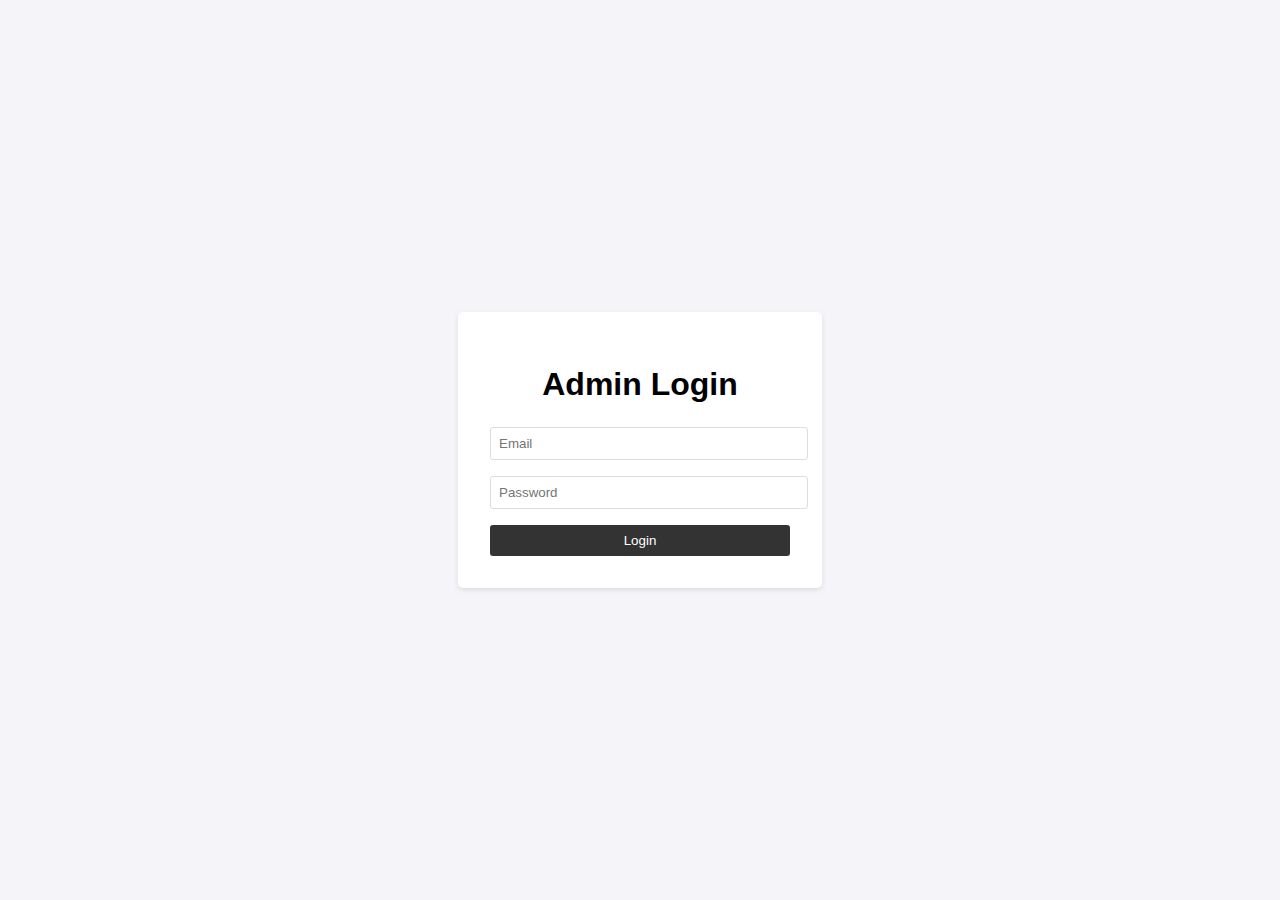
<file: src/main/resources/static/html/admin-login.html>
<!DOCTYPE html>
<html lang="en">
<head>
    <meta charset="UTF-8">
    <meta name="viewport" content="width=device-width, initial-scale=1.0">
    <title>Admin Login</title>
    <style>
        body {
            font-family: Arial, sans-serif;
            background-color: #f4f4f9;
            display: flex;
            justify-content: center;
            align-items: center;
            height: 100vh;
            margin: 0;
        }

        .login-container {
            background: white;
            padding: 2rem;
            border-radius: 5px;
            box-shadow: 0 2px 5px rgba(0, 0, 0, 0.1);
            width: 300px;
            text-align: center;
        }

        .login-container h1 {
            margin-bottom: 1.5rem;
        }

        .form-control {
            width: 100%;
            padding: 0.5rem;
            margin-bottom: 1rem;
            border: 1px solid #ddd;
            border-radius: 3px;
        }

        .btn {
            width: 100%;
            padding: 0.5rem;
            background-color: #333;
            color: white;
            border: none;
            border-radius: 3px;
            cursor: pointer;
        }

        .btn:hover {
            opacity: 0.9;
        }

        .error {
            color: red;
            margin-top: 1rem;
        }
    </style>
</head>
<body>
    <div class="login-container">
        <h1>Admin Login</h1>
        <form id="adminLoginForm">
            <input type="email" id="adminEmail" class="form-control" placeholder="Email" required>
            <input type="password" id="adminPassword" class="form-control" placeholder="Password" required>
            <button type="submit" class="btn">Login</button>
        </form>
        <p class="error" id="errorMessage" style="display: none;">Invalid credentials. Please try again.</p>
    </div>
    <script src="../script/admin-login.js"></script>
</body>
</html>
</file>
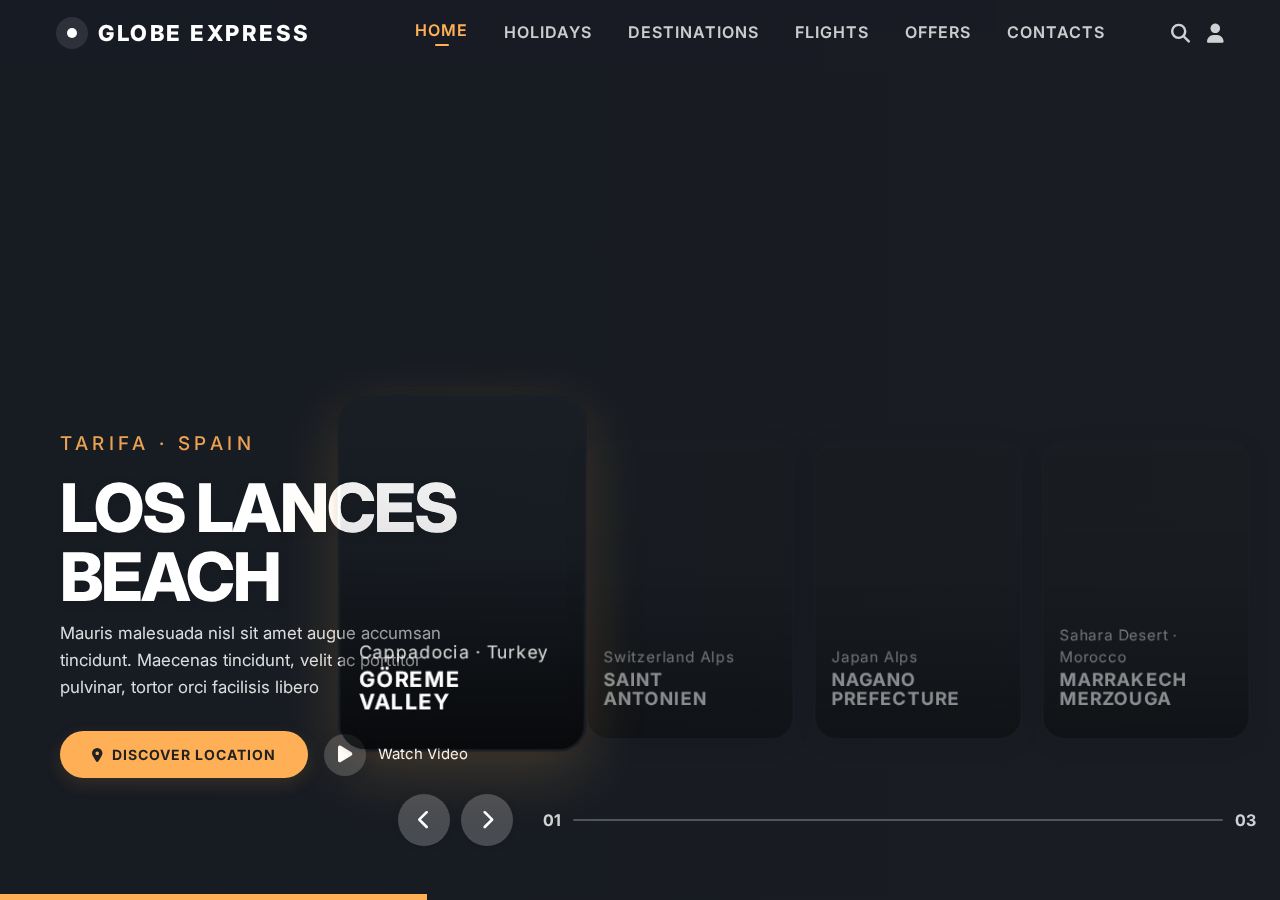
<file: src/main/resources/static/html/test.html>
<!DOCTYPE html>
<html lang="en">
<head>
    <meta charset="UTF-8"/>
    <meta content="width=device-width, initial-scale=1.0" name="viewport"/>
    <title>Globe Express - TikTok Layout Clone</title>
    <link href="https://cdnjs.cloudflare.com/ajax/libs/bootstrap/5.3.0/css/bootstrap.min.css" rel="stylesheet"/>
    <link href="https://cdnjs.cloudflare.com/ajax/libs/font-awesome/6.4.0/css/all.min.css" rel="stylesheet"/>
    <link href="https://fonts.googleapis.com/css2?family=Inter:wght@300;400;700;800&display=swap" rel="stylesheet">
    <style>
        html, body {
            height: 100%;
            margin: 0;
            padding: 0;
            font-family: 'Inter', sans-serif;
            background: #191d23;
            overflow: hidden;
        }

        body {
            width: 100vw;
            height: 100vh;
            overflow: hidden;
            position: relative;
        }

        .navbar {
            position: absolute;
            top: 0;
            left: 0;
            right: 0;
            z-index: 30;
            height: 66px;
            background: rgba(25, 28, 36, 0.44);
            backdrop-filter: blur(16px);
            border: none;
            box-shadow: none;
            display: flex;
            align-items: center;
            padding: 0 56px;
            justify-content: space-between;
        }

        .brand {
            display: flex;
            align-items: center;
            font-weight: 800;
            font-size: 22px;
            letter-spacing: 2.5px;
            color: #fff;
            text-transform: uppercase;
            text-decoration: none;
            user-select: none;
            gap: 10px;
        }

        .brand-icon {
            width: 32px;
            height: 32px;
            background: rgba(255, 255, 255, 0.10);
            border-radius: 50%;
            display: flex;
            align-items: center;
            justify-content: center;
        }

        .brand-dot {
            width: 10px;
            height: 10px;
            background: #fff;
            border-radius: 50%;
        }

        .nav-main {
            display: flex;
            align-items: center;
            gap: 30px;
        }

        .navbar-nav {
            flex-direction: row;
            gap: 32px;
            margin-bottom: 0;
            margin-right: 18px;
            align-items: center;
            display: flex;
        }

        .navbar-nav .nav-link {
            color: #fff !important;
            font-weight: 600;
            font-size: 16px;
            letter-spacing: 1px;
            opacity: 0.78;
            background: none;
            border: none;
            padding: 0 2px 2px 2px;
            transition: color 0.22s, opacity 0.22s;
            position: relative;
        }

        .navbar-nav .nav-link.active,
        .navbar-nav .nav-link:hover {
            color: #ffb057 !important;
            opacity: 1;
        }

        .navbar-nav .nav-link.active::after,
        .navbar-nav .nav-link:hover::after {
            content: '';
            display: block;
            width: 14px;
            height: 2px;
            border-radius: 2px;
            background: #ffb057;
            margin: 0 auto;
            margin-top: 2px;
            transition: width 0.18s;
        }

        .nav-icons {
            display: flex;
            gap: 17px;
            align-items: center;
        }

        .nav-icons i {
            color: #fff;
            font-size: 19px;
            opacity: 0.8;
            transition: color .18s;
            cursor: pointer;
        }

        .nav-icons i:hover {
            color: #ffb057;
            opacity: 1;
        }

        .hero-section {
            position: absolute;
            width: 100vw;
            height: 100vh;
            min-width: 1200px;
            min-height: 700px;
            background-size: cover;
            background-position: center;
            background-repeat: no-repeat;
            transition: background-image 0.85s cubic-bezier(.33, 1, .68, 1);
            top: 0;
            left: 0;
            z-index: 1;
            display: flex;
            align-items: stretch;
            justify-content: flex-start;
            overflow: hidden;
        }

        .hero-section::before {
            content: "";
            position: absolute;
            left: 0;
            right: 0;
            top: 0;
            bottom: 0;
            background: linear-gradient(90deg, rgba(23, 27, 34, 0.96) 0%, rgba(23, 27, 34, 0.36) 43%, rgba(23, 27, 34, 0.00) 100%);
            z-index: 1;
            pointer-events: none;
        }

        .hero-main {
            position: relative;
            z-index: 3;
            display: flex;
            align-items: flex-end;
            height: 100vh;
            width: 100vw;
            max-width: 1720px;
            margin: 0 auto;
            justify-content: flex-start;
            padding-bottom: 54px;
        }

        .hero-left {
            flex: 0 0 590px;
            display: flex;
            flex-direction: column;
            justify-content: flex-end;
            padding-left: 116px;
            padding-right: 0;
            min-width: 420px;
            height: 100%;
            z-index: 2;
        }

        .hero-content {
            color: #fff;
            padding-top: 0;
            padding-bottom: 0;
            max-width: 540px;
            opacity: 0;
            transform: translateY(60px);
            transition: opacity 0.54s cubic-bezier(.33, 1, .68, 1), transform 0.54s cubic-bezier(.33, 1, .68, 1);
            margin-bottom: 68px;
        }

        .hero-content.visible {
            opacity: 1;
            transform: translateY(0);
        }

        .subtitle {
            color: #ffb057;
            font-size: 1.18rem;
            font-weight: 500;
            letter-spacing: 4.5px;
            margin-bottom: 16px;
            text-transform: uppercase;
            opacity: 0.91;
        }

        .main-title {
            font-size: 4.2rem;
            font-weight: 800;
            line-height: 1.02;
            margin-bottom: 9px;
            letter-spacing: -2px;
            text-shadow: 0 2px 12px rgba(0, 0, 0, 0.08);
            white-space: pre-line;
        }

        .description {
            font-size: 1.05rem;
            line-height: 1.6;
            color: rgba(255, 255, 255, 0.85);
            margin-bottom: 30px;
            max-width: 430px;
        }

        .cta-buttons {
            display: flex;
            align-items: center;
            gap: 16px;
            flex-wrap: wrap;
        }

        .btn-discover {
            background: #ffb057;
            border: 0;
            padding: 13px 32px;
            border-radius: 40px;
            color: #222;
            font-weight: 700;
            font-size: 14px;
            letter-spacing: 1px;
            box-shadow: 0 6px 17px rgba(255, 176, 87, 0.13);
            transition: all 0.18s;
            text-transform: uppercase;
            display: flex;
            align-items: center;
            gap: 8px;
        }

        .btn-discover:hover {
            background: #ffaa38;
            color: #fff;
        }

        .btn-video {
            display: flex;
            align-items: center;
            gap: 12px;
            color: #fff;
            text-decoration: none;
            font-weight: 400;
            font-size: 15px;
            transition: color 0.17s;
        }

        .btn-video:hover {
            color: #ffb057;
        }

        .play-icon {
            width: 42px;
            height: 42px;
            background: rgba(255, 255, 255, 0.18);
            border-radius: 50%;
            display: flex;
            align-items: center;
            justify-content: center;
            backdrop-filter: blur(5px);
            font-size: 19px;
            color: #fff;
            box-shadow: 0 1px 12px rgba(0, 0, 0, 0.11);
            transition: background 0.22s, color 0.22s, transform 0.22s;
        }

        .btn-video:hover .play-icon {
            background: rgba(255, 255, 255, 0.38);
            color: #ffb057;
            transform: scale(1.1);
        }

        .hero-right {
            flex: 1 1 0%;
            display: flex;
            flex-direction: column;
            justify-content: flex-end;
            align-items: flex-end;
            position: relative;
            min-width: 0;
            min-height: 0;
            height: 100%;
            z-index: 2;
        }

        .destination-area {
            display: flex;
            flex-direction: column;
            align-items: flex-end;
            justify-content: flex-end;
            height: 100%;
            width: 100%;
            position: relative;
            pointer-events: none;
        }

        .destination-cards-wrap {
            width: 100%;
            display: flex;
            align-items: flex-end;
            justify-content: flex-end;
            pointer-events: auto;
            padding-right: 120px;
            padding-bottom: 0;
            min-height: 0;
            z-index: 5;
            margin-bottom: 24px;
        }

        .destination-cards {
            display: flex;
            align-items: flex-end;
            gap: 8px; /* giảm gap để gần hơn */
            will-change: transform;
            transition: transform 0.59s cubic-bezier(.33, 1, .68, 1);
            z-index: 8;
            height: 315px;
            pointer-events: auto;
        }

        .destination-card {
            position: relative;
            width: 220px;
            min-width: 220px;
            max-width: 220px;
            height: 315px;
            border-radius: 24px;
            overflow: hidden;
            background-size: cover;
            background-position: center;
            cursor: pointer;
            box-shadow: 0 4px 24px rgba(0, 0, 0, 0.19);
            filter: grayscale(0.13) brightness(0.99);
            transition: box-shadow 0.48s cubic-bezier(.33, 1, .68, 1),
            transform 0.54s cubic-bezier(.33, 1, .68, 1),
            filter 0.22s, opacity 0.43s cubic-bezier(.33, 1, .68, 1);
            opacity: 0.68;
            z-index: 1;
            border: 2.5px solid transparent;
            margin-bottom: 0;
            pointer-events: auto;
            background-clip: padding-box;
            backdrop-filter: blur(0.5px);
        }

        .destination-card::before {
            content: '';
            position: absolute;
            left: 0;
            top: 0;
            right: 0;
            bottom: 0;
            background: linear-gradient(to top, rgba(0, 0, 0, 0.68) 0%, rgba(0, 0, 0, 0.11) 56%, transparent 100%);
            z-index: 1;
            transition: background 0.2s;
            pointer-events: none;
        }

        .destination-card .card-content {
            position: absolute;
            bottom: 28px;
            left: 17px;
            right: 17px;
            z-index: 2;
            color: white;
            font-family: 'Inter', sans-serif;
            text-shadow: 0 1px 6px rgba(0, 0, 0, 0.18);
            pointer-events: none;
        }

        .card-title {
            font-size: 1.19rem;
            font-weight: 700;
            letter-spacing: 1.1px;
            white-space: pre-line;
            margin-bottom: 2px;
            line-height: 1.09;
        }

        .card-subtitle {
            font-size: 0.98rem;
            font-weight: 400;
            letter-spacing: 0.8px;
            opacity: 0.79;
            margin-bottom: 1.5px;
        }

        .destination-card.active,
        .destination-card:hover {
            box-shadow: 0 18px 54px 0 rgba(255, 176, 87, 0.17), 0 2px 12px rgba(0, 0, 0, 0.13);
            transform: scale(1.13) translateY(-15px);
            filter: grayscale(0) brightness(1.10);
            opacity: 1;
            z-index: 4;
        }

        .destination-card:not(.active) {
            transform: scale(0.95);
            opacity: 0.50;
            z-index: 2;
            border: 2.5px solid transparent;
        }

        .destination-controls-area {
            width: 100%;
            display: flex;
            justify-content: flex-end;
            align-items: flex-end;
            padding-right: 120px;
            z-index: 10;
            pointer-events: auto;
            margin-top: 18px;
        }

        .navigation-controls {
            display: flex;
            align-items: center;
            justify-content: flex-end;
            gap: 22px;
            z-index: 15;
            margin-top: 0;
        }

        .nav-arrows {
            display: flex;
            gap: 11px;
        }

        .nav-arrow {
            width: 52px;
            height: 52px;
            background: rgba(255, 255, 255, 0.21);
            border: none;
            border-radius: 50%;
            color: #fff;
            display: flex;
            align-items: center;
            justify-content: center;
            cursor: pointer;
            font-size: 1.24rem;
            transition: all 0.18s;
            backdrop-filter: blur(4px);
            box-shadow: 0 2px 9px rgba(0, 0, 0, 0.08);
        }

        .nav-arrow:hover {
            background: #ffb057;
            color: #fff;
            transform: scale(1.13);
        }

        .pagination-info {
            display: flex;
            align-items: center;
            gap: 12px;
            color: #fff;
            margin-left: 8px;
        }

        .current-page {
            font-size: 16px;
            color: #fff;
            font-weight: 700;
            opacity: 0.8;
        }

        .page-divider {
            width: 650px;
            height: 2px;
            background: rgba(255, 255, 255, 0.25);
            border-radius: 2px;
        }

        .total-pages {
            font-size: 16px; /* Kích thước giống current-page */
            font-weight: 700; /* Độ đậm giống current-page */
            opacity: 0.8; /* Độ mờ giống current-page */
            color: #fff; /* Màu giống current-page */
        }

        .progress-bar {
            position: absolute;
            bottom: 0;
            left: 0;
            height: 6px;
            background: #ffb057;
            transition: width 1s cubic-bezier(0.4, 0.15, 0.2, 1);
            z-index: 10;
        }

        @media (max-width: 1500px) {
            .hero-left {
                padding-left: 60px;
            }

            .destination-cards-wrap, .destination-controls-area {
                padding-right: 24px;
            }
        }

        @media (max-width: 1200px) {
            .main-title {
                font-size: 2.1rem;
            }

            .hero-left {
                padding-left: 20px;
                min-width: 275px;
            }

            .destination-card {
                width: 120px;
                min-width: 120px;
                max-width: 120px;
                height: 140px;
            }

            .destination-cards {
                gap: 6px;
                height: 140px;
            }

            .destination-cards-wrap, .destination-controls-area {
                padding-right: 10px;
            }
        }

        @media (max-width: 900px) {
            .hero-main {
                flex-direction: column;
            }

            .hero-left, .hero-right {
                padding: 0 16px;
            }

            .hero-left {
                padding-top: 44px;
            }

            .hero-right {
                align-items: center;
                justify-content: flex-end;
            }

            .destination-cards-wrap {
                justify-content: center;
            }

            .destination-controls-area {
                justify-content: center;
            }
        }

        @media (max-width: 768px) {
            .navbar {
                height: 38px;
                padding: 0 12px;
            }

            .main-title {
                font-size: 1.2rem;
            }

            .hero-content {
                max-width: 95vw;
            }

            .destination-cards {
                gap: 2px;
            }

            .navigation-controls {
                gap: 2px;
            }

            .destination-card {
                width: 60px;
                min-width: 60px;
                max-width: 60px;
                height: 68px;
            }
        }
    </style>
</head>
<body>
<nav class="navbar">
    <a class="brand" href="#">
        <div class="brand-icon">
            <div class="brand-dot"></div>
        </div>
        GLOBE EXPRESS
    </a>
    <div class="nav-main">
        <ul class="navbar-nav">
            <li class="nav-item"><a class="nav-link active" href="#">HOME</a></li>
            <li class="nav-item"><a class="nav-link" href="#">HOLIDAYS</a></li>
            <li class="nav-item"><a class="nav-link" href="#">DESTINATIONS</a></li>
            <li class="nav-item"><a class="nav-link" href="#">FLIGHTS</a></li>
            <li class="nav-item"><a class="nav-link" href="#">OFFERS</a></li>
            <li class="nav-item"><a class="nav-link" href="#">CONTACTS</a></li>
        </ul>
        <div class="nav-icons ms-3">
            <i class="fas fa-search"></i>
            <i class="fas fa-user"></i>
        </div>
    </div>
</nav>

<section class="hero-section" id="heroSection">
    <div class="hero-main">
        <div class="hero-left">
            <div class="hero-content" id="heroContent">
                <div class="subtitle" id="subtitle"></div>
                <h1 class="main-title" id="mainTitle"></h1>
                <p class="description" id="description"></p>
                <div class="cta-buttons">
                    <button class="btn btn-discover">
                        <i class="fa fa-map-marker-alt"></i> DISCOVER LOCATION
                    </button>
                    <a class="btn-video" href="#">
                        <div class="play-icon">
                            <i class="fas fa-play"></i>
                        </div>
                        Watch Video
                    </a>
                </div>
            </div>
        </div>
        <div class="hero-right">
            <div class="destination-area">
                <div class="destination-cards-wrap">
                    <div class="destination-cards" id="destinationCards"></div>
                </div>
                <div class="destination-controls-area">
                    <div class="navigation-controls mt-1">
                        <div class="nav-arrows">
                            <button class="nav-arrow" id="prevBtn">
                                <i class="fas fa-chevron-left"></i>
                            </button>
                            <button class="nav-arrow" id="nextBtn">
                                <i class="fas fa-chevron-right"></i>
                            </button>
                        </div>
                        <div class="pagination-info">
                            <span class="current-page" id="currentPage">01</span>
                            <div class="page-divider"></div>
                            <span class="total-pages" id="totalPages">03</span>
                        </div>
                    </div>
                </div>
            </div>
        </div>
    </div>
    <div class="progress-bar" id="progressBar"></div>
</section>

<script src="https://cdnjs.cloudflare.com/ajax/libs/bootstrap/5.3.0/js/bootstrap.bundle.min.js"></script>
<script>
    const destinations = [
        {
            id: 1,
            title: "LOS LANCES<br>BEACH",
            subtitle: "Tarifa · Spain",
            description: "Mauris malesuada nisl sit amet augue accumsan tincidunt. Maecenas tincidunt, velit ac porttitor pulvinar, tortor orci facilisis libero",
            background: "https://images.unsplash.com/photo-1507525428034-b723cf961d3e?w=1920&h=1080&fit=crop&q=80",
            cards: [
                {
                    title: "GÖREME<br>VALLEY",
                    subtitle: "Cappadocia · Turkey",
                    image: "https://images.unsplash.com/photo-1464822759844-d150ad6d1169?w=1920&h=1080&fit=crop&q=80"
                },
                {
                    title: "SAINT<br>ANTONIEN",
                    subtitle: "Switzerland Alps",
                    image: "https://images.unsplash.com/photo-1506905925346-21bda4d32df4?w=1920&h=1080&fit=crop&q=80"
                },
                {
                    title: "NAGANO<br>PREFECTURE",
                    subtitle: "Japan Alps",
                    image: "https://images.unsplash.com/photo-1578662996442-48f60103fc96?w=1920&h=1080&fit=crop&q=80"
                },
                {
                    title: "MARRAKECH<br>MERZOUGA",
                    subtitle: "Sahara Desert · Morocco",
                    image: "https://images.unsplash.com/photo-1539650116574-75c0c6d73f6e?w=1920&h=1080&fit=crop&q=80"
                }
            ]
        },
        {
            id: 2,
            title: "PATAGONIA<br>WILDERNESS",
            subtitle: "South America",
            description: "Dramatic landscapes where glaciers meet towering peaks. Discover the raw beauty of Earth's southern frontier in this land of endless horizons.",
            background: "https://images.unsplash.com/photo-1518611012118-696072aa579a?w=1920&h=1080&fit=crop&q=80",
            cards: [
                {
                    title: "TORRES DEL<br>PAINE",
                    subtitle: "Patagonia · Chile",
                    image: "https://images.unsplash.com/photo-1544735716-392fe2489ffa?w=1920&h=1080&fit=crop&q=80"
                },
                {
                    title: "GLACIER<br>NATIONAL PARK",
                    subtitle: "Montana · United States",
                    image: "https://images.unsplash.com/photo-1441974231531-c6227db76b6e?w=1920&h=1080&fit=crop&q=80"
                },
                {
                    title: "BARILOCHE<br>LAKES",
                    subtitle: "Argentina",
                    image: "https://images.unsplash.com/photo-1469474968028-56623f02e42e?w=1920&h=1080&fit=crop&q=80"
                },
                {
                    title: "USHUAIA<br>CHANNEL",
                    subtitle: "Tierra del Fuego · Argentina",
                    image: "https://images.unsplash.com/photo-1544550581-5f7ceaf7f992?w=1920&h=1080&fit=crop&q=80"
                }
            ]
        },
        {
            id: 3,
            title: "ICELAND<br>ADVENTURE",
            subtitle: "Nordic Explorer",
            description: "Land of fire and ice where geysers dance with northern lights. Experience nature's most spectacular show in this volcanic wonderland.",
            background: "https://images.unsplash.com/photo-1539066019419-0941b2392882?w=1920&h=1080&fit=crop&q=80",
            cards: [
                {
                    title: "BLUE LAGOON<br>GEOTHERMAL",
                    subtitle: "Iceland",
                    image: "https://images.unsplash.com/photo-1578662996442-48f60103fc96?w=1920&h=1080&fit=crop&q=80"
                },
                {
                    title: "NORTHERN<br>LIGHTS",
                    subtitle: "Aurora Borealis",
                    image: "https://images.unsplash.com/photo-1579952363873-27d3bfad9c0d?w=1920&h=1080&fit=crop&q=80"
                },
                {
                    title: "GULLFOSS<br>WATERFALL",
                    subtitle: "Iceland",
                    image: "https://images.unsplash.com/photo-1527004760525-b82658e0a9b5?w=1920&h=1080&fit=crop&q=80"
                },
                {
                    title: "DIAMOND<br>BEACH",
                    subtitle: "Jökulsárlón · Iceland",
                    image: "https://images.unsplash.com/photo-1506905925346-21bda4d32df4?w=1920&h=1080&fit=crop&q=80"
                }
            ]
        }
    ];

    let currentDestinationIndex = 0;
    let selectedCardIndex = 0;

    const heroSection = document.getElementById('heroSection');
    const subtitle = document.getElementById('subtitle');
    const mainTitle = document.getElementById('mainTitle');
    const description = document.getElementById('description');
    const destinationCards = document.getElementById('destinationCards');
    const currentPage = document.getElementById('currentPage');
    const totalPages = document.getElementById('totalPages');
    const progressBar = document.getElementById('progressBar');
    const prevBtn = document.getElementById('prevBtn');
    const nextBtn = document.getElementById('nextBtn');
    const heroContent = document.getElementById('heroContent');

    function showHeroContent() {
        heroContent.classList.remove('visible');
        setTimeout(() => {
            heroContent.classList.add('visible');
        }, 80);
    }

    function animateCards(direction = 1) {
        destinationCards.style.transition = "transform 0.59s cubic-bezier(.33,1,.68,1)";
        destinationCards.style.transform = `translateX(${direction * 110}px) scale(0.98)`;
        setTimeout(() => {
            destinationCards.style.transition = "none";
            destinationCards.style.transform = `translateX(${-direction * 110}px) scale(0.98)`;
            void destinationCards.offsetWidth;
            destinationCards.style.transition = "transform 0.59s cubic-bezier(.33,1,.68,1)";
            destinationCards.style.transform = "translateX(0) scale(1)";
        }, 270);
    }

    function updateDestination(direction = 1) {
        const current = destinations[currentDestinationIndex];
        heroSection.style.backgroundImage = `url(${current.background})`;
        showHeroContent();
        animateCards(direction);
        setTimeout(() => {
            subtitle.textContent = current.subtitle;
            mainTitle.innerHTML = current.title;
            description.textContent = current.description;
            currentPage.textContent = String(currentDestinationIndex + 1).padStart(2, '0');
            const progress = ((currentDestinationIndex + 1) / destinations.length) * 100;
            progressBar.style.width = `${progress}%`;
            selectedCardIndex = 0;
            renderCards();
        }, 129);
    }

    function renderCards() {
        const current = destinations[currentDestinationIndex];
        destinationCards.innerHTML = '';
        current.cards.forEach((card, index) => {
            const cardElement = document.createElement('div');
            cardElement.className = `destination-card${index === selectedCardIndex ? ' active' : ''}`;
            cardElement.style.backgroundImage = `url(${card.image})`;
            cardElement.onclick = () => selectCard(index);
            cardElement.innerHTML = `
      <div class="card-content">
        <div class="card-subtitle">${card.subtitle}</div>
        <div class="card-title">${card.title}</div>
      </div>
    `;
            destinationCards.appendChild(cardElement);
        });
    }

    function selectCard(index) {
        selectedCardIndex = index;
        const selectedCard = destinations[currentDestinationIndex].cards[index];
        heroSection.style.backgroundImage = `url(${selectedCard.image})`;
        renderCards();
    }

    function prevDestination() {
        currentDestinationIndex = (currentDestinationIndex - 1 + destinations.length) % destinations.length;
        updateDestination(-1);
    }

    function nextDestination() {
        currentDestinationIndex = (currentDestinationIndex + 1) % destinations.length;
        updateDestination(1);
    }

    prevBtn.addEventListener('click', prevDestination);
    nextBtn.addEventListener('click', nextDestination);
    document.addEventListener('keydown', (e) => {
        if (e.key === 'ArrowLeft') prevDestination();
        if (e.key === 'ArrowRight') nextDestination();
    });

    let autoSlideInterval;

    function startAutoSlide() {
        autoSlideInterval = setInterval(nextDestination, 8000);
    }

    function stopAutoSlide() {
        clearInterval(autoSlideInterval);
    }

    heroSection.addEventListener('mouseenter', stopAutoSlide);
    heroSection.addEventListener('mouseleave', startAutoSlide);

    window.addEventListener('load', () => {
        totalPages.textContent = String(destinations.length).padStart(2, '0');
        updateDestination();
        showHeroContent();
        startAutoSlide();
    });
</script>
</body>
</html>
</file>
